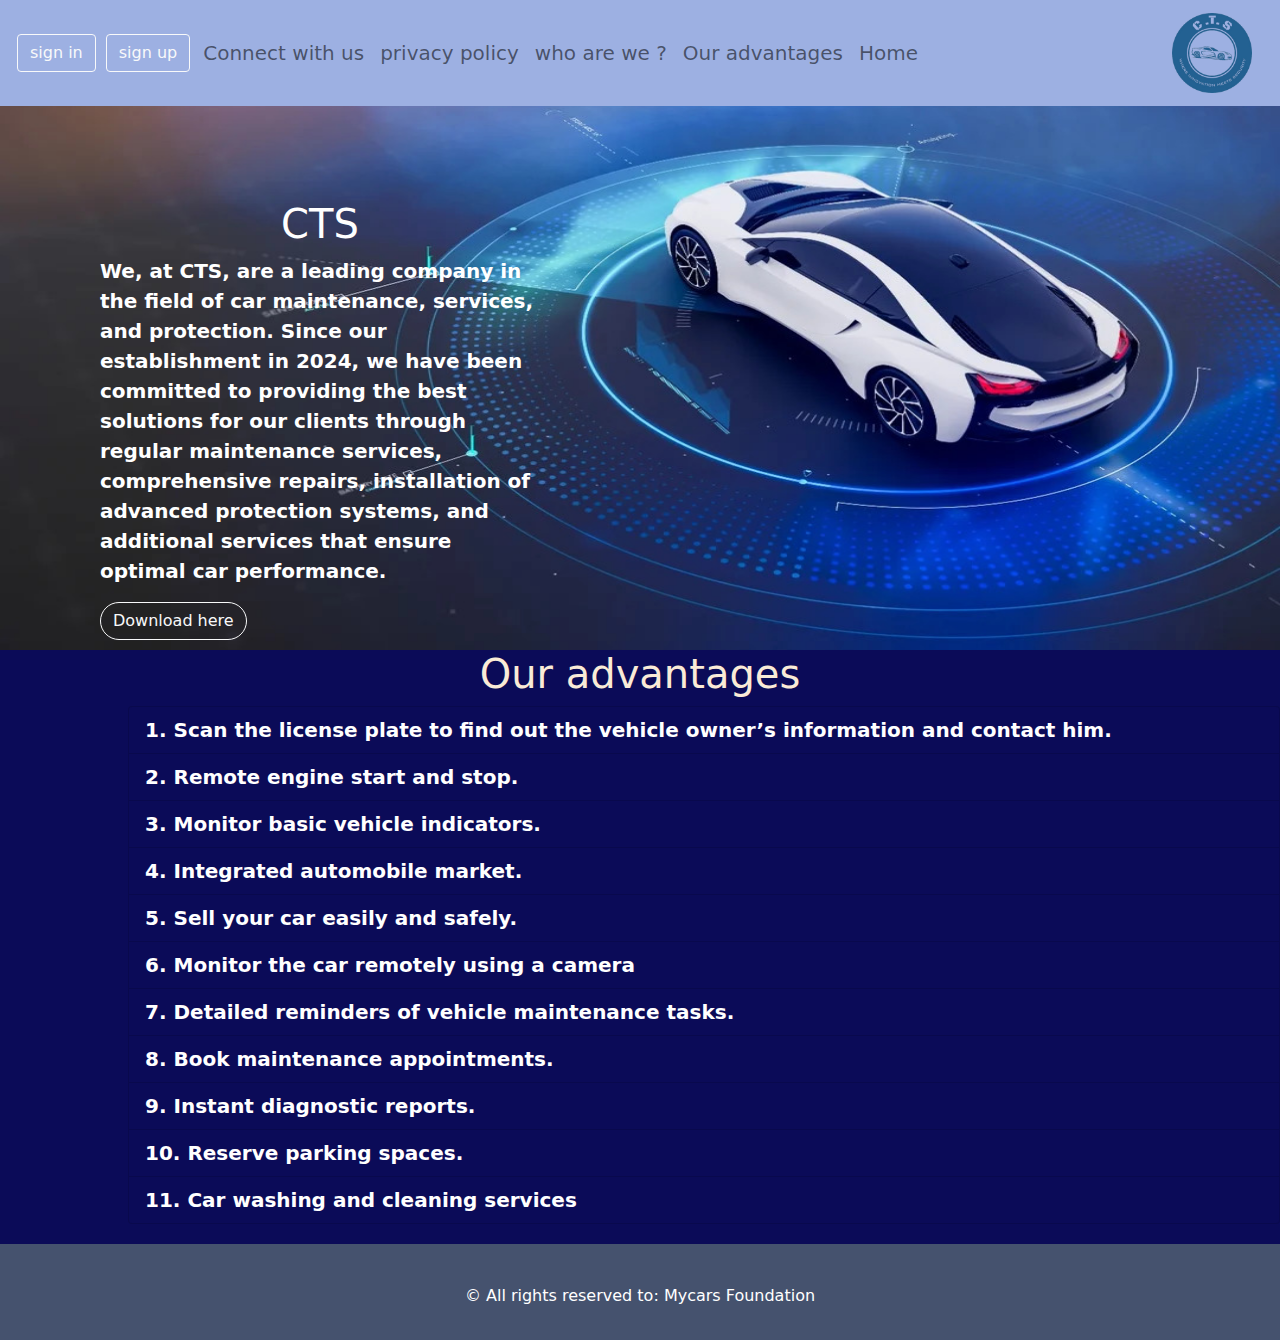
<file: index.html>
<!doctype html>
<html lang="en">

<head>
  <meta charset="utf-8">
  <meta name="viewport" content="width=device-width, initial-scale=1">

  <link href="css/bootstrap.min.css" rel="stylesheet">
  <link rel="icon" type="image/png" href="images/logo.png">


  <title>Home</title>
</head>

<body>
  <nav dir="rtl" class="navbar navbar-expand-lg navbar-light fixed-top" style="background-color: #9DB0E2;">
    <div class="container-fluid">
      <a class="navbar-brand" href="index.html"> <img width="80" height="80" src="images/logo.png" alt=""> </a>
      <button class="navbar-toggler" type="button" data-bs-toggle="collapse" data-bs-target="#navbarSupportedContent"
        aria-controls="navbarSupportedContent" aria-expanded="false" aria-label="Toggle navigation">
        <span class="navbar-toggler-icon"></span>
      </button>
      <div class="collapse navbar-collapse " id="navbarSupportedContent">
        <ul class="navbar-nav me-auto mb-2 mb-lg-0">
          <li class="nav-item">
            <a class="nav-link" style="font-size: 20px;" aria-current="page" href="index.html#first">Home</a>
          </li>


          <li class="nav-item">
            <a class="nav-link" style="font-size: 20px;" href="index.html#secandary">Our advantages</a>
          </li>
          <li class="nav-item">
            <a class="nav-link" style="font-size: 20px;" href="weare.html" dir="ltr">who are we ?</a>
          </li>
          <li class="nav-item">
            <a class="nav-link" style="font-size: 20px;" href="privacy.html">privacy policy</a>
          </li>
          <li class="nav-item">
            <a class="nav-link" style="font-size: 20px;" href="contactus.php">Connect with us</a>
          </li>
        </ul>
        <form class="d-flex">
          <button class="btn btn-outline-light" style="margin: 5px;padding: auto;" type="button"
            onclick="window.location.assign('signup.php')">sign up</button>
          <button class="btn btn-outline-light" style="margin: 5px;padding: auto;" type="button"
            onclick="window.location.assign('signin.php')">sign in</button>
        </form>
      </div>
    </div>
  </nav>

  <h1 id="first" class="h1"></h1>
  <section style="width: 100%;height: 550px; background-image: url(images/sh.jpg);background-repeat: no-repeat;
  background-size: 100% 550px;">
    <div style="margin-top: 100px; padding: 100px; width: 50%;color: white;font-size: 20px;font-weight: bold;">
      <h1 style="text-align: center;">CTS</h1>
      <p style="text-align: left;">We, at CTS, are a leading company in the field of car maintenance, services, and
        protection. Since our establishment in
        2024, we have been committed to providing the best solutions for our clients through regular maintenance
        services,
        comprehensive repairs, installation of advanced protection systems, and additional services that ensure optimal
        car
        performance.</p>
      <button class="btn btn-outline-light" style="border-radius: 45px;" type="button">Download here</button>
    </div>
  </section>

  <section style="background-color: rgb(11, 11, 88); text-align: center;">
    <h1 id="secandary" class="h1" style="text-align: center;color: antiquewhite;">Our advantages</h1>
    <div style="margin-left: 10%;">
      <ul class="list-group list-group-numbered" style="text-align: left;">
        <li class="list-group-item"
          style="background-color:  rgb(11, 11, 88); color: white;font-weight: bold;font-size: 20px;">Scan the license
          plate to find out the vehicle owner’s information and contact him.
        </li>
        <li class="list-group-item"
          style="background-color:  rgb(11, 11, 88); color: white;font-weight: bold;font-size: 20px;">Remote engine
          start and stop.</li>
        <li class="list-group-item"
          style="background-color:  rgb(11, 11, 88); color: white;font-weight: bold;font-size: 20px;">Monitor basic
          vehicle indicators.</li>
        <li class="list-group-item"
          style="background-color:  rgb(11, 11, 88); color: white;font-weight: bold;font-size: 20px;">Integrated
          automobile market.</li>
        <li class="list-group-item"
          style="background-color:  rgb(11, 11, 88); color: white;font-weight: bold;font-size: 20px;">Sell your car
          easily and safely.</li>
        <li class="list-group-item"
          style="background-color:  rgb(11, 11, 88); color: white;font-weight: bold;font-size: 20px;">Monitor the car
          remotely using a camera</li>
        <li class="list-group-item"
          style="background-color:  rgb(11, 11, 88); color: white;font-weight: bold;font-size: 20px;">Detailed reminders
          of vehicle maintenance tasks.</li>
        <li class="list-group-item"
          style="background-color:  rgb(11, 11, 88); color: white;font-weight: bold;font-size: 20px;">Book maintenance
          appointments.</li>
        <li class="list-group-item"
          style="background-color:  rgb(11, 11, 88); color: white;font-weight: bold;font-size: 20px;">Instant diagnostic
          reports.</li>
        <li class="list-group-item"
          style="background-color:  rgb(11, 11, 88); color: white;font-weight: bold;font-size: 20px;">Reserve parking
          spaces.</li>
        <li class="list-group-item"
          style="background-color:  rgb(11, 11, 88); color: white;font-weight: bold;font-size: 20px;">
          Car washing and
          cleaning services</li>

      </ul>


    </div>
  </section>
  <section style="width: 100%;height: 20px;background-color:  rgb(11, 11, 88);;"></section>


  <script src="js/bootstrap.bundle.min.js"></script>

  <footer class="text-center text-white" style="background-color: #45526e;width: 100%;">
    <div class="container p-4 pb-0">

      <section class="p-3 pt-0">
        <div class="row d-flex align-items-center">
          <div>
            <div class="p-3">
              © All rights reserved to:
              <a class="text-white" href="https://djouhaina.com/" style="text-decoration: none !important;">Mycars
                Foundation</a>
            </div>
          </div>

        </div>
      </section>
    </div>
  </footer>
</body>

</html>
</file>
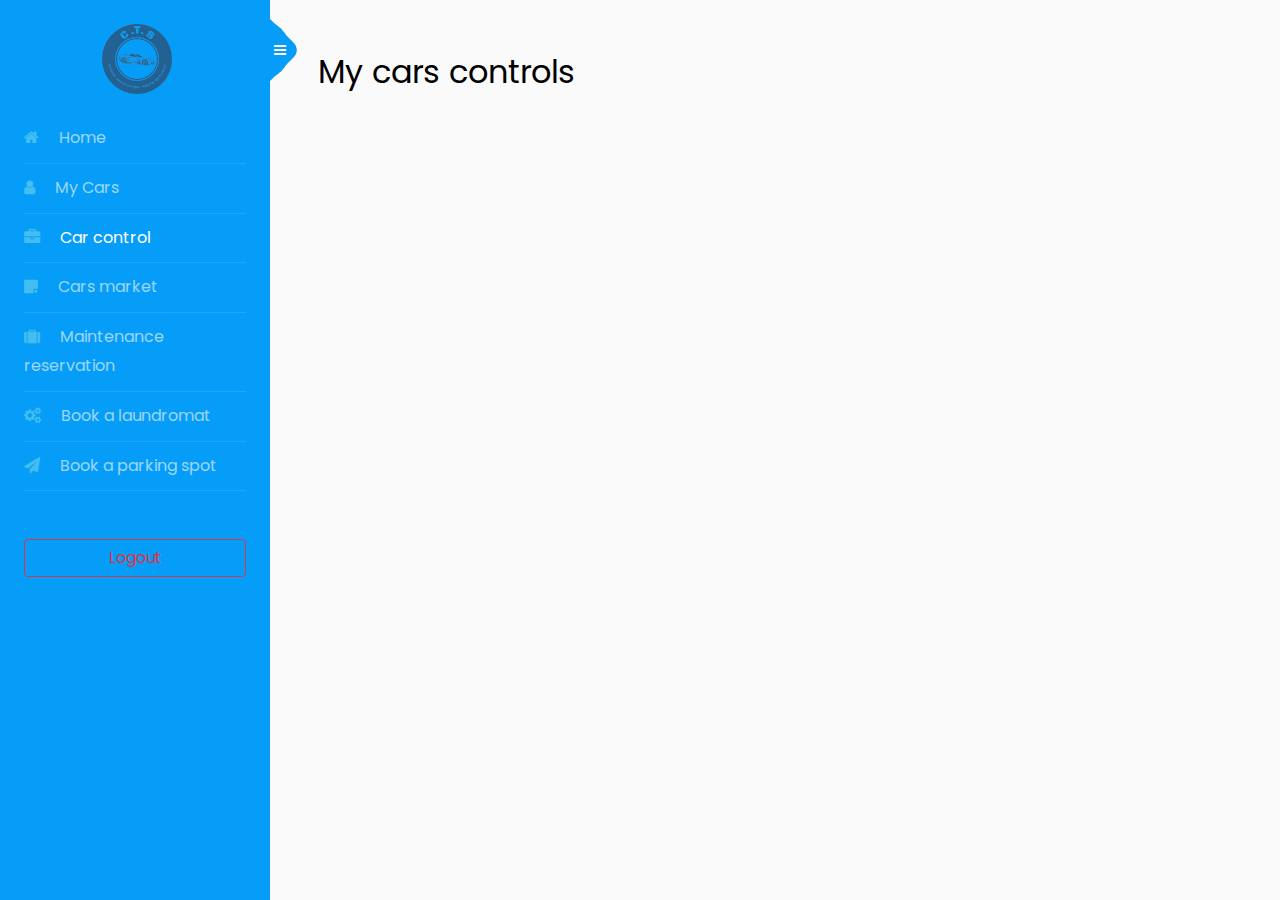
<file: control.html>
<!doctype html>
<html lang="en">

<head>
    <title>Cars control</title>
        <link rel="icon" type="image/png" href="images/logo.png">

    <meta charset="utf-8">
    <meta name="viewport" content="width=device-width, initial-scale=1, shrink-to-fit=no">

    <link href="https://fonts.googleapis.com/css?family=Poppins:300,400,500,600,700,800,900" rel="stylesheet">

    <link rel="stylesheet" href="https://stackpath.bootstrapcdn.com/font-awesome/4.7.0/css/font-awesome.min.css">
    <link rel="stylesheet" href="css/home.css">
</head>

<body>

    <div class="wrapper d-flex align-items-stretch">
    <nav id="sidebar" style="background-color: #069df9;">
        <div class="custom-menu">
            <button style="background-color: #069df9;" type="button" id="sidebarCollapse" class="btn btn-primary">
                <i class="fa fa-bars"></i>
                <span class="sr-only">Toggle Menu</span>
            </button>
        </div>
        <div class="p-4">
            <h1><a href="home.php" class="logo" style="text-align: center;"><img style="margin-left: 35%;margin-right: 65%;"
                        src="images/logo.png" width="70" height="70" alt=""> <span style="color: white;">
                        <?= $_SESSION['user']['name'] . " " . $_SESSION['user']['last_name'] ?>
                    </span></a></h1>
            <ul class="list-unstyled components mb-5">
                <li >
                    <a href="home.php"><span class="fa fa-home mr-3"></span> Home</a>
                </li>
                <li>
                    <a href="mycars.php"><span class="fa fa-user mr-3"></span> My Cars</a>
                </li>
                <li class="active">
                    <a href="control.html"><span class="fa fa-briefcase mr-3"></span> Car control</a>
                </li>
                <li>
                    <a href="market.php"><span class="fa fa-sticky-note mr-3"></span> Cars market</a>
                </li>
                <li>
                    <a href="Maintenance.php"><span class="fa fa-suitcase mr-3"></span> Maintenance reservation</a>
                </li>
                <li>
                    <a href="laundromat.php"><span class="fa fa-cogs mr-3"></span> Book a laundromat</a>
                </li>
                <li>
                    <a href="parking.php"><span class="fa fa-paper-plane mr-3"></span> Book a parking spot</a>
                </li>
            </ul>
    
            <div class="mb-5">
                <form action="#" class="subscribe-form">
                    <div class="form-group d-flex">
                        <button class=" btn btn-outline-danger" style="width: 100%;"
                            onclick="window.location.assign('logout.php')" type="button">Logout</button>
                    </div>
                </form>
            </div>
        </div>
    </nav>

        <!-- Page Content  -->
        <div id="content" class="p-4 p-md-5 pt-5">
            <h2 class="mb-4">My cars controls</h2>

        </div>
    </div>

    <script src="js/jquery.min.js"></script>
    <script src="js/popper.js"></script>
    <script src="js/bootstrap.min.js"></script>
    <script src="js/main.js"></script>
</body>

</html>
</file>
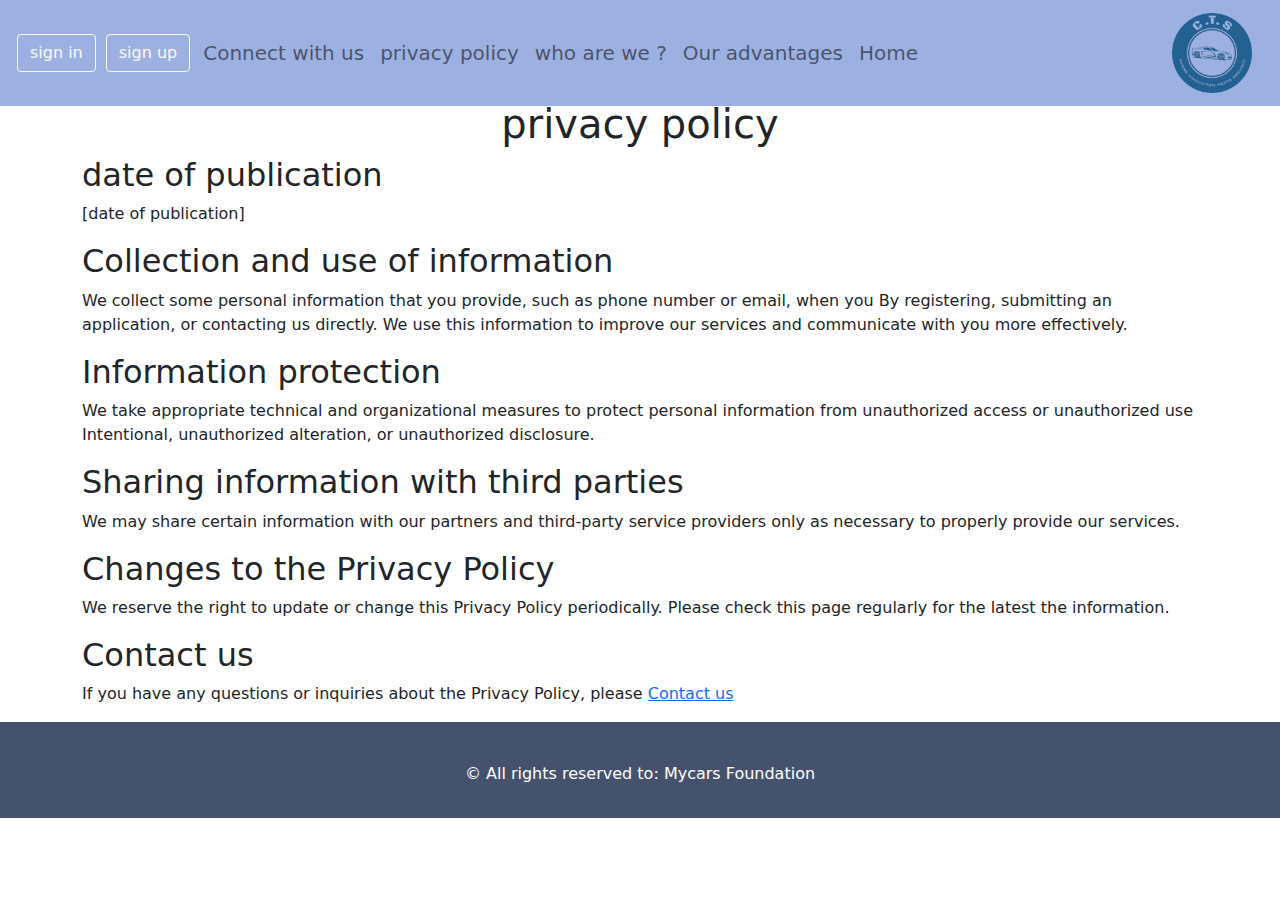
<file: privacy.html>
<!doctype html>
<html lang="en">

<head>
    <meta charset="utf-8">
    <meta name="viewport" content="width=device-width, initial-scale=1">

    <link href="css/bootstrap.min.css" rel="stylesheet">
        <link rel="icon" type="image/png" href="images/logo.png">


    <title>Privacy</title>
</head>

<body>
    <nav dir="rtl" class="navbar navbar-expand-lg navbar-light fixed-top" style="background-color: #9DB0E2;">
        <div class="container-fluid">
            <a class="navbar-brand" href="index.html"> <img width="80" height="80" src="images/logo.png" alt=""> </a>
            <button class="navbar-toggler" type="button" data-bs-toggle="collapse" data-bs-target="#navbarSupportedContent"
                aria-controls="navbarSupportedContent" aria-expanded="false" aria-label="Toggle navigation">
                <span class="navbar-toggler-icon"></span>
            </button>
            <div class="collapse navbar-collapse " id="navbarSupportedContent">
                <ul class="navbar-nav me-auto mb-2 mb-lg-0">
                    <li class="nav-item">
                        <a class="nav-link" style="font-size: 20px;" aria-current="page" href="index.html#first">Home</a>
                    </li>
    
    
                    <li class="nav-item">
                        <a class="nav-link" style="font-size: 20px;" href="index.html#secandary">Our advantages</a>
                    </li>
                    <li class="nav-item">
                        <a class="nav-link" style="font-size: 20px;" href="weare.html" dir="ltr">who are we ?</a>
                    </li>
                    <li class="nav-item">
                        <a class="nav-link" style="font-size: 20px;" href="privacy.html">privacy policy</a>
                    </li>
                    <li class="nav-item">
                        <a class="nav-link" style="font-size: 20px;" href="contactus.php">Connect with us</a>
                    </li>
                </ul>
                <form class="d-flex">
                    <button class="btn btn-outline-light" style="margin: 5px;padding: auto;" type="button"
                        onclick="window.location.assign('signup.php')">sign up</button>
                    <button class="btn btn-outline-light" style="margin: 5px;padding: auto;" type="button"
                        onclick="window.location.assign('signin.php')">sign in</button>
                </form>
            </div>
        </div>
    </nav>

    <div class="container" style="margin-top: 100px;">
        <h1 style="text-align: center;">privacy policy </h1>
        <h2>
            date of publication</h2>
        <p> [date of publication]
        </p>
        <h2>Collection and use of information
        </h2>
        <p>We collect some personal information that you provide, such as phone number or email, when you
        By registering, submitting an application, or contacting us directly. We use this information to improve our services
        and communicate with you more effectively.  </p>
        <h2>Information protection</h2>
        <p>We take appropriate technical and organizational measures to protect personal information from unauthorized access or
        unauthorized use
        Intentional, unauthorized alteration, or unauthorized disclosure.
        </p>
        <h2>Sharing information with third parties</h2>
        <p>We may share certain information with our partners and third-party service providers only as necessary to properly
        provide our services.
        </p>
        <h2>Changes to the Privacy Policy</h2>
        <p>We reserve the right to update or change this Privacy Policy periodically. Please check this page regularly for the
        latest
        the information.
        </p>
        <h2> Contact us </h2>
        <p>If you have any questions or inquiries about the Privacy Policy, please <a href="contact.php">Contact us </a></p>
    </div>


    <script src="js/bootstrap.bundle.min.js"></script>
    <footer class="text-center text-white" style="background-color: #45526e;width: 100%;">
        <div class="container p-4 pb-0">
    
            <section class="p-3 pt-0">
                <div class="row d-flex align-items-center">
                    <div>
                        <div class="p-3">
                            © All rights reserved to:
                            <a class="text-white" href="https://djouhaina.com/"
                                style="text-decoration: none !important;">Mycars Foundation</a>
                        </div>
                    </div>
    
                </div>
            </section>
        </div>
    </footer>


</body>

</html>
</file>
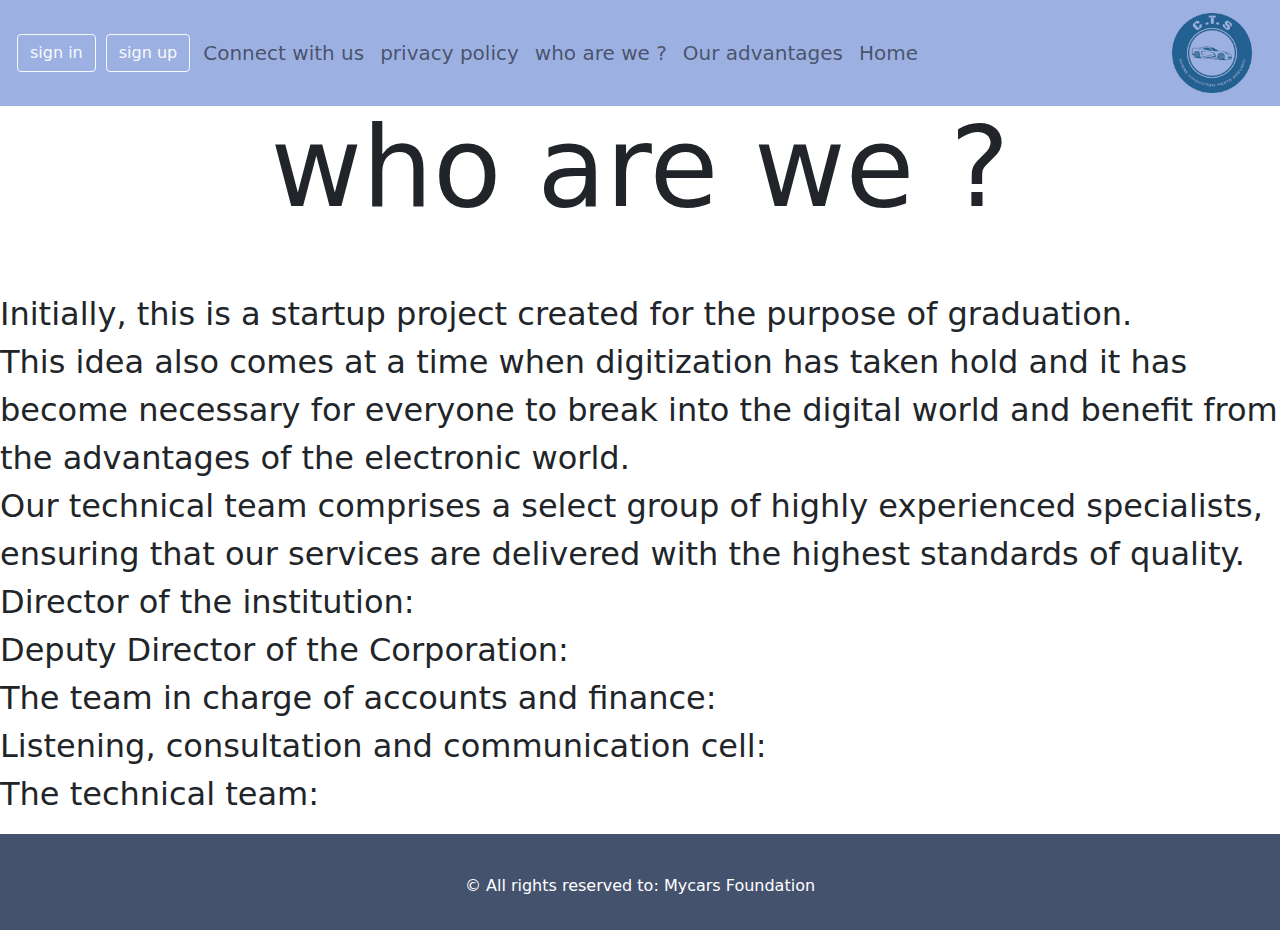
<file: weare.html>
<!doctype html>
<html lang="en">

<head>
    <meta charset="utf-8">
    <meta name="viewport" content="width=device-width, initial-scale=1">

    <link href="css/bootstrap.min.css" rel="stylesheet">
    <link rel="icon" type="image/png" href="images/logo.png">


    <title>Who are we ?</title>
</head>

<body>
    <nav dir="rtl" class="navbar navbar-expand-lg navbar-light fixed-top" style="background-color: #9DB0E2;">
        <div class="container-fluid">
            <a class="navbar-brand" href="index.html"> <img width="80" height="80" src="images/logo.png" alt=""> </a>
            <button class="navbar-toggler" type="button" data-bs-toggle="collapse"
                data-bs-target="#navbarSupportedContent" aria-controls="navbarSupportedContent" aria-expanded="false"
                aria-label="Toggle navigation">
                <span class="navbar-toggler-icon"></span>
            </button>
            <div class="collapse navbar-collapse " id="navbarSupportedContent">
                <ul class="navbar-nav me-auto mb-2 mb-lg-0">
                    <li class="nav-item">
                        <a class="nav-link" style="font-size: 20px;" aria-current="page"
                            href="index.html#first">Home</a>
                    </li>


                    <li class="nav-item">
                        <a class="nav-link" style="font-size: 20px;" href="index.html#secandary">Our advantages</a>
                    </li>
                    <li class="nav-item">
                        <a class="nav-link" style="font-size: 20px;" href="weare.html" dir="ltr">who are we ?</a>
                    </li>
                    <li class="nav-item">
                        <a class="nav-link" style="font-size: 20px;" href="privacy.html">privacy policy</a>
                    </li>
                    <li class="nav-item">
                        <a class="nav-link" style="font-size: 20px;" href="contactus.php">Connect with us</a>
                    </li>
                </ul>
                <form class="d-flex">
                    <button class="btn btn-outline-light" style="margin: 5px;padding: auto;" type="button"
                        onclick="window.location.assign('signup.php')">sign up</button>
                    <button class="btn btn-outline-light" style="margin: 5px;padding: auto;" type="button"
                        onclick="window.location.assign('signin.php')">sign in</button>
                </form>
            </div>
        </div>
    </nav>

    <h1 id="first" class="h1" style="margin-top: 100px;font-size: 7em;text-align: center;">who are we ?</h1>
    <main>
        <p style="font-size: 2em;">
            <br>
            Initially, this is a startup project created for the purpose of graduation. <br>
            This idea also comes at a time when digitization has taken hold and it has become necessary for everyone to
            break into
            the digital world and benefit from the advantages of the electronic world. <br>
            Our technical team comprises a select group of highly experienced specialists, ensuring that our services
            are delivered
            with the highest standards of quality. <br>
            Director of the institution: <br>
            Deputy Director of the Corporation: <br>
            The team in charge of accounts and finance: <br>
            Listening, consultation and communication cell: <br>
            The technical team: <br>

        </p>
    </main>



    <script src="js/bootstrap.bundle.min.js"></script>

    <footer class="text-center text-white" style="background-color: #45526e;width: 100%;">
        <div class="container p-4 pb-0">

            <section class="p-3 pt-0">
                <div class="row d-flex align-items-center">
                    <div>
                        <div class="p-3">
                            © All rights reserved to:
                            <a class="text-white" href="https://djouhaina.com/"
                                style="text-decoration: none !important;">Mycars Foundation</a>
                        </div>
                    </div>

                </div>
            </section>
        </div>
    </footer>
</body>

</html>
</file>
